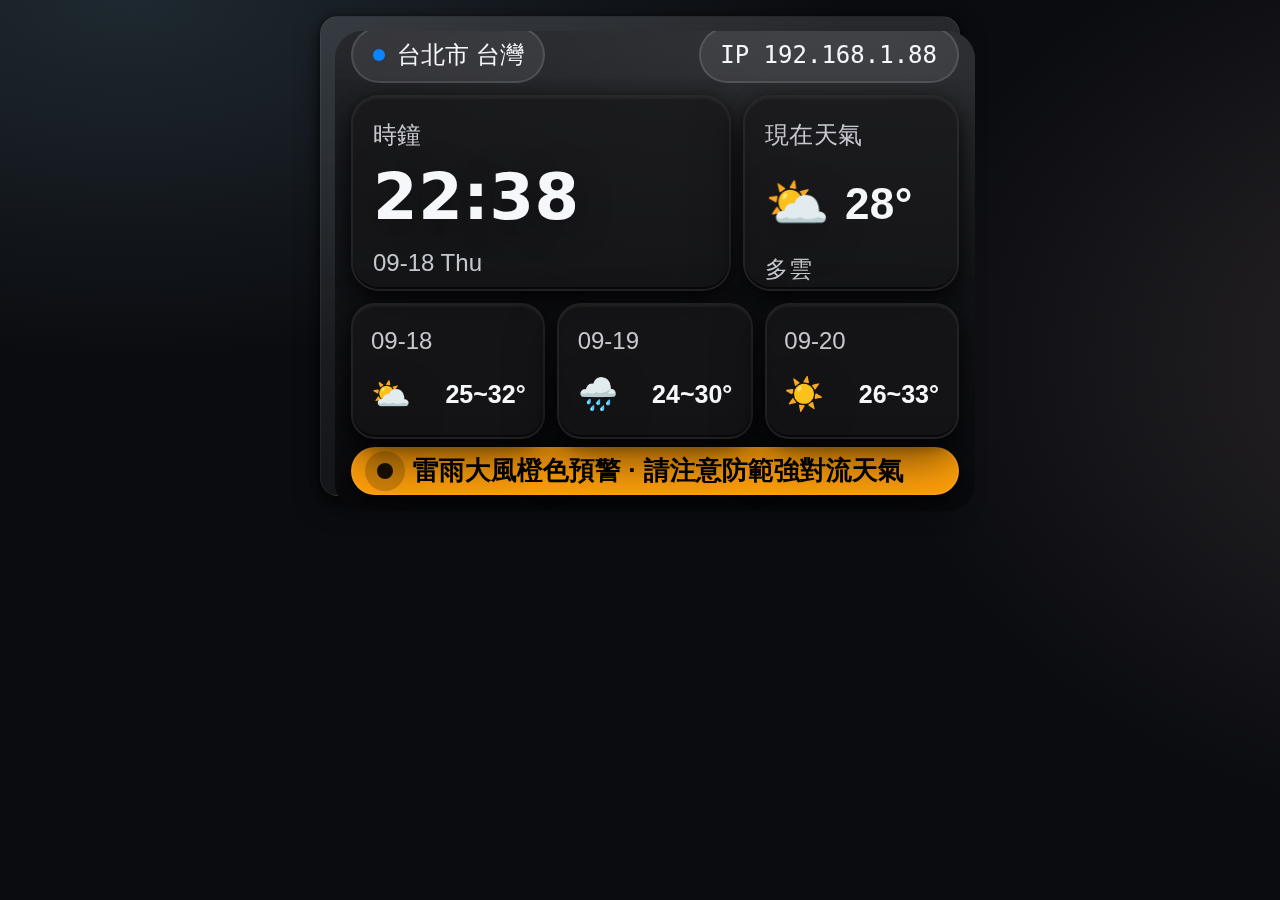
<file: preview/index.html>
<!DOCTYPE html>
<html lang="zh-Hant">
<head>
  <meta charset="utf-8" />
  <meta name="viewport" content="width=device-width, initial-scale=1" />
  <meta name="color-scheme" content="light dark" />
  <title>ESP32 桌面信息牌｜iOS Widgets 風格（純排版）</title>
  <link rel="stylesheet" href="widget.css" />
</head>
<body>
  <div class="wrap">
    <div class="screen">
      <div class="statusbar">
        <div class="chip"><span class="dot-signal"></span><span>台北市 台灣</span></div>
        <div class="chip"><span class="mono">IP 192.168.1.88</span></div>
      </div>

      <div class="content">
        <section class="widget w-clock">
          <div class="title">時鐘</div>
          <div class="time">22:38</div>
          <div class="date">09-18 Thu</div>
        </section>

        <section class="widget w-now">
          <div class="title">現在天氣</div>
          <div class="toprow">
            <div class="icon-lg" aria-hidden="true">⛅️</div>
            <div class="temp">28°</div>
          </div>
          <div class="meta-lines">
            <div class="line">多雲</div>
            <div class="line">濕度 65% · 東風 3級</div>
          </div>
        </section>

        <section class="w-forecast">
          <div class="card">
            <div class="d">09-18</div>
            <div class="mini">
              <div class="i" aria-hidden="true">⛅️</div>
              <div class="t">25~32°</div>
            </div>
          </div>
          <div class="card">
            <div class="d">09-19</div>
            <div class="mini">
              <div class="i" aria-hidden="true">🌧️</div>
              <div class="t">24~30°</div>
            </div>
          </div>
          <div class="card">
            <div class="d">09-20</div>
            <div class="mini">
              <div class="i" aria-hidden="true">☀️</div>
              <div class="t">26~33°</div>
            </div>
          </div>
        </section>

        <section class="warn orange">
          <span class="pulse" aria-hidden="true"></span>
          <span>雷雨大風橙色預警 · 請注意防範強對流天氣</span>
        </section>
      </div>
    </div>
  </div>
</body>
</html>
</file>
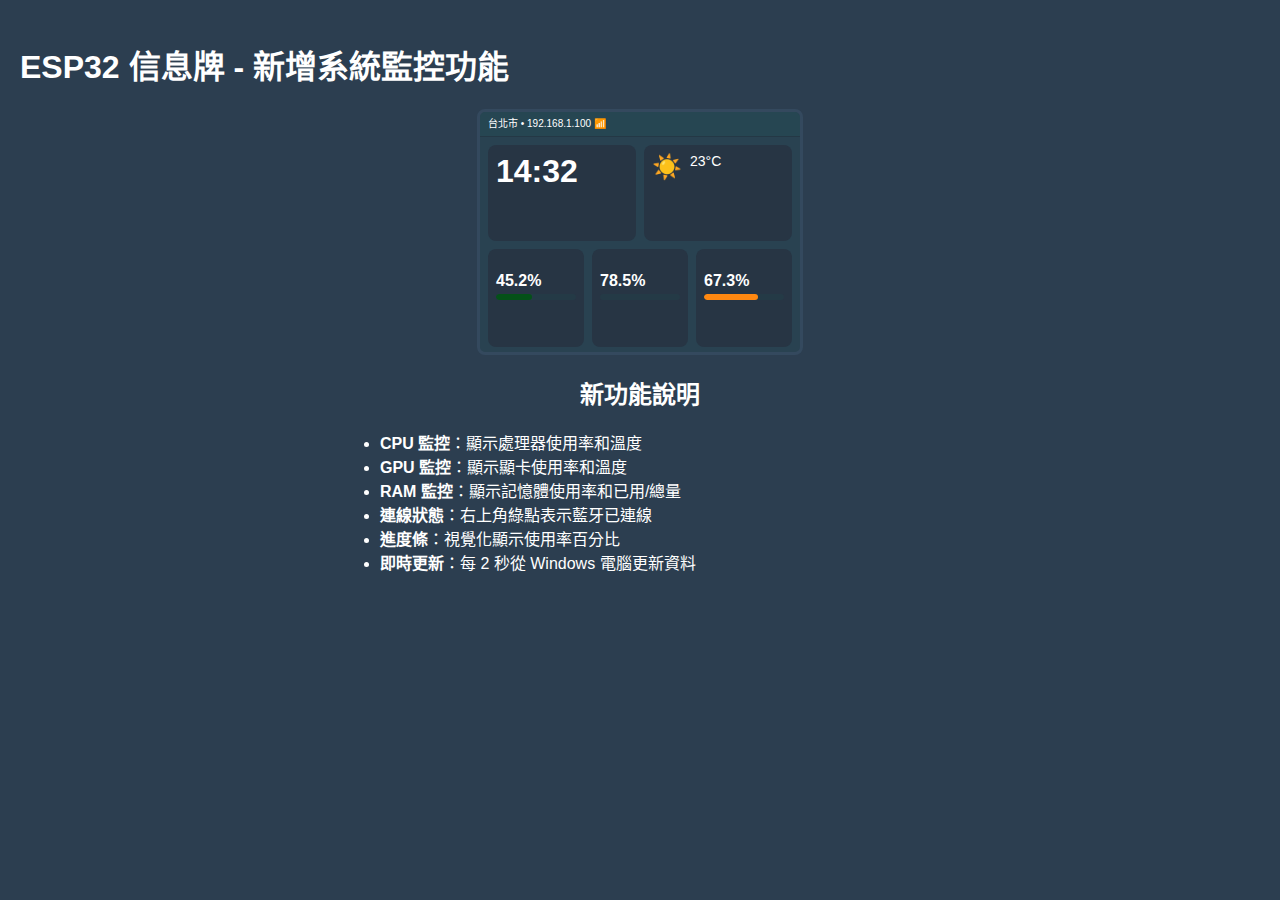
<file: preview/system_monitor_preview.html>
<!DOCTYPE html>
<html lang="zh-TW">
<head>
    <meta charset="UTF-8">
    <meta name="viewport" content="width=device-width, initial-scale=1.0">
    <title>ESP32 系統監控 - 螢幕預覽</title>
    <style>
        body {
            margin: 0;
            padding: 20px;
            font-family: -apple-system, BlinkMacSystemFont, 'Segoe UI', Roboto, sans-serif;
            background: #2c3e50;
            color: white;
        }
        
        .device-frame {
            width: 320px;
            height: 240px;
            background: #0861;
            border: 3px solid #34495e;
            border-radius: 8px;
            position: relative;
            margin: 0 auto;
            overflow: hidden;
        }
        
        .status-bar {
            height: 24px;
            background: #0861;
            padding: 0 8px;
            font-size: 10px;
            line-height: 24px;
            border-bottom: 1px solid #2124;
        }
        
        .content-area {
            padding: 8px;
            height: calc(240px - 24px - 16px);
        }
        
        .row {
            display: flex;
            gap: 8px;
            margin-bottom: 8px;
        }
        
        .card {
            background: #2124;
            border-radius: 8px;
            padding: 8px;
            color: white;
        }
        
        .clock-card {
            flex: 1;
            height: 80px;
        }
        
        .weather-card {
            flex: 1;
            height: 80px;
        }
        
        .system-cards {
            display: flex;
            gap: 8px;
            margin-bottom: 8px;
        }
        
        .system-card {
            flex: 1;
            background: #2124;
            border-radius: 8px;
            padding: 8px;
            height: 82px;
            position: relative;
        }
        
        .system-card h4 {
            margin: 0;
            font-size: 10px;
            color: #8410;
        }
        
        .system-card .percentage {
            font-size: 16px;
            font-weight: bold;
            margin: 4px 0;
        }
        
        .progress-bar {
            width: 100%;
            height: 6px;
            background: #0861;
            border-radius: 3px;
            overflow: hidden;
            margin: 4px 0;
        }
        
        .progress-fill {
            height: 100%;
            border-radius: 3px;
        }
        
        .cpu .progress-fill { background: #051d; }
        .gpu .progress-fill { background: #07e0; }
        .ram .progress-fill { background: #f81f; }
        
        .system-card .info {
            font-size: 9px;
            color: #8410;
        }
        
        .connection-dot {
            position: absolute;
            top: 8px;
            right: 8px;
            width: 6px;
            height: 6px;
            border-radius: 50%;
            background: #07e0;
        }
        
        .warning-bar {
            background: #fd20;
            border-radius: 11px;
            padding: 4px 8px;
            font-size: 10px;
            color: black;
            height: 14px;
            line-height: 14px;
        }
        
        .big-text {
            font-size: 32px;
            font-weight: bold;
        }
        
        .medium-text {
            font-size: 14px;
        }
        
        .small-text {
            font-size: 10px;
            color: #8410;
        }
    </style>
</head>
<body>
    <h1>ESP32 信息牌 - 新增系統監控功能</h1>
    
    <div class="device-frame">
        <!-- Status Bar -->
        <div class="status-bar">
            台北市 • 192.168.1.100 📶
        </div>
        
        <!-- Content Area -->
        <div class="content-area">
            <!-- First Row: Clock + Weather -->
            <div class="row">
                <div class="card clock-card">
                    <div class="big-text">14:32</div>
                    <div class="small-text">01-15 Mon</div>
                </div>
                <div class="card weather-card">
                    <div style="display: flex;">
                        <div style="font-size: 24px;">☀️</div>
                        <div style="margin-left: 8px;">
                            <div class="medium-text">23°C</div>
                            <div class="small-text">晴朗</div>
                            <div class="small-text">濕度65% • 東風2級</div>
                        </div>
                    </div>
                </div>
            </div>
            
            <!-- Second Row: System Monitoring -->
            <div class="system-cards">
                <div class="system-card cpu">
                    <div class="connection-dot"></div>
                    <h4>CPU</h4>
                    <div class="percentage">45.2%</div>
                    <div class="progress-bar">
                        <div class="progress-fill" style="width: 45.2%;"></div>
                    </div>
                    <div class="info">65°C</div>
                </div>
                <div class="system-card gpu">
                    <div class="connection-dot"></div>
                    <h4>GPU</h4>
                    <div class="percentage">78.5%</div>
                    <div class="progress-bar">
                        <div class="progress-fill" style="width: 78.5%;"></div>
                    </div>
                    <div class="info">72°C</div>
                </div>
                <div class="system-card ram">
                    <div class="connection-dot"></div>
                    <h4>RAM</h4>
                    <div class="percentage">67.3%</div>
                    <div class="progress-bar">
                        <div class="progress-fill" style="width: 67.3%;"></div>
                    </div>
                    <div class="info">10.8/16GB</div>
                </div>
            </div>
            
            <!-- Warning Bar -->
            <div class="warning-bar">
                🌧️ 大雨預警：明日下午有強降雨，請注意安全
            </div>
        </div>
    </div>
    
    <div style="margin-top: 20px; text-align: center; max-width: 600px; margin-left: auto; margin-right: auto;">
        <h2>新功能說明</h2>
        <ul style="text-align: left;">
            <li><strong>CPU 監控</strong>：顯示處理器使用率和溫度</li>
            <li><strong>GPU 監控</strong>：顯示顯卡使用率和溫度</li>
            <li><strong>RAM 監控</strong>：顯示記憶體使用率和已用/總量</li>
            <li><strong>連線狀態</strong>：右上角綠點表示藍牙已連線</li>
            <li><strong>進度條</strong>：視覺化顯示使用率百分比</li>
            <li><strong>即時更新</strong>：每 2 秒從 Windows 電腦更新資料</li>
        </ul>
    </div>
</body>
</html>
</file>
<file: preview/widget.css>
:root{
  --scale: 2;
  --gap: 6px;
  --statusbar-h: 24px;
  --statusbar-gap: 8px;

  --radius: 14px;
  --radius-sm: 12px;
  --accent: #0A84FF;
  --fg: #f6f7fb;
  --fg-muted:#c7c7cf;
  --bg:#0b0c10;
  --widget-bg: rgba(22,22,24,.72);
  --widget-border: rgba(255,255,255,.06);
  --widget-highlight: rgba(255,255,255,.06);
  --shadow: 0 10px 24px rgba(0,0,0,.55), 0 2px 8px rgba(0,0,0,.6);
  --inner: inset 0 1px 0 rgba(255,255,255,.04), inset 0 -1px 0 rgba(0,0,0,.5);
  --chip-bg: rgba(255,255,255,.08);
  --chip-border: rgba(255,255,255,.12);
  --warn-fg-dark:#000;
}
*{box-sizing:border-box}
html,body{height:100%}
body{
  margin:0; padding:16px;
  font:14px/1.5 -apple-system, BlinkMacSystemFont, "SF Pro Text","SF Pro Display","SF Pro Rounded", Segoe UI, Roboto, Helvetica, Arial, "Noto Sans TC","Microsoft JhengHei", system-ui, sans-serif;
  color:var(--fg);
  background:
    radial-gradient(1200px 600px at 10% 0%, #9EE2FF22, transparent 60%),
    radial-gradient(1100px 800px at 120% 40%, #FFD8D622, transparent 60%),
    var(--bg);
}
.wrap{
  width: calc(320px * var(--scale));
  height: calc(240px * var(--scale));
  margin: 0 auto;
  padding: 14px;
  border-radius: 18px;
  border: 1px solid var(--widget-border);
  background: linear-gradient(180deg, rgba(255,255,255,.12), rgba(255,255,255,.04));
  box-shadow: var(--shadow);
}
.screen{
  position: relative;
  width: 320px; height: 240px;
  transform: scale(var(--scale)); transform-origin: top left;
  border-radius: 14px; overflow: hidden;
  background:
    radial-gradient(600px 300px at 80% -20%, rgba(255,255,255,.12), transparent 60%),
    radial-gradient(800px 500px at -40% 140%, rgba(0,0,0,.08), transparent 60%),
    linear-gradient(180deg, rgba(255,255,255,.08), rgba(0,0,0,.04)),
    var(--bg);
}
.statusbar{
  position:absolute; inset:0 0 auto 0; height: var(--statusbar-h); padding:0 8px;
  display:flex; align-items:center; justify-content:space-between; font-size:12px;
  backdrop-filter: saturate(140%) blur(14px);
  z-index: 2;
}
.chip{
  display:inline-flex; align-items:center; gap:6px; padding:4px 10px; border-radius:999px;
  background:var(--chip-bg); border:1px solid var(--chip-border);
}
.dot-signal{ width:6px; height:6px; background:var(--accent); border-radius:50% }
.mono{ font-family: ui-monospace, SFMono-Regular, Menlo, Consolas, monospace }

/* 可用高 = 200；98 + 66 + 24 + 12(gap*2) = 200 恰好 */
.content{
  position:absolute; left:8px; right:8px;
  top: calc(var(--statusbar-h) + var(--statusbar-gap));
  bottom: 8px;
  display:grid; gap: var(--gap);
  grid-template-columns: 190px 108px;
  grid-template-rows: 98px 66px 24px;
  grid-template-areas:
    "clock  now"
    "forecast forecast"
    "warn    warn";
  z-index: 1;
}
.widget{
  background:var(--widget-bg); border:1px solid var(--widget-border);
  border-radius: var(--radius); box-shadow: var(--shadow), var(--inner);
  display:flex; flex-direction:column; min-width:0; min-height:0; overflow:hidden;
  padding:10px;
}
.title{ font-size:12px; color:var(--fg-muted); margin-bottom:6px; letter-spacing:.2px }
.w-clock{ grid-area: clock }
.w-clock .time{
  font-family: "SF Pro Rounded","SF Pro Display",-apple-system,system-ui;
  font-weight:800; font-size:32px; line-height:1; letter-spacing:.3px;
  text-shadow: 0 4px 18px rgba(0,0,0,.35);
}
.w-clock .date{ margin-top:8px; font-size:12px; color:var(--fg-muted) }
.w-now{ grid-area: now }
.w-now .toprow{ display:flex; align-items:center; gap:8px; margin-bottom:6px }
.icon-lg{ font-size:26px; filter: drop-shadow(0 6px 10px rgba(0,0,0,.25)) }
.temp{ font-weight:800; font-size:22px; letter-spacing:.2px }
.meta-lines{ display:grid; row-gap:2px }
.meta-lines .line{
  color:var(--fg-muted);
  font-size:11.5px; line-height:1.25;
  white-space:normal; word-break:break-word;
}
.w-forecast{
  grid-area: forecast; background:transparent; border:none; box-shadow:none; padding:0;
  display:grid; grid-template-columns: repeat(3, 1fr); gap: var(--gap);
}
.card{
  background:var(--widget-bg); border:1px solid var(--widget-border);
  border-radius: var(--radius-sm); box-shadow: var(--shadow), var(--inner);
  padding:9px; position:relative; display:flex; flex-direction:column; min-width:0;
}
.d{ font-size:12px; color:var(--fg-muted) }
.mini{ display:flex; align-items:center; gap:8px; margin-top:6px }
.mini .i{ font-size:16px; filter: drop-shadow(0 6px 10px rgba(0,0,0,.25)) }
.mini .t{ margin-left:auto; font-weight:700; font-size:12.5px }
.warn{
  grid-area: warn; border-radius: 14px; padding:0 12px;
  border:1px solid var(--widget-border); box-shadow: var(--shadow);
  white-space:nowrap; overflow:hidden; text-overflow:ellipsis; font-size:13px;
  display:flex; align-items:center; gap:10px; font-weight:650;
}
.warn.none   { background: color-mix(in srgb, var(--chip-bg) 100%, transparent) }
.warn.yellow { background: #FFD60A; color: var(--warn-fg-dark) }
.warn.orange { background: #FF9F0A; color: var(--warn-fg-dark) }
.warn.red    { background: #FF453A; color: var(--warn-fg-dark) }
.pulse{ width:8px; height:8px; border-radius:50%; background: currentColor; opacity:.9; box-shadow: 0 0 0 6px color-mix(in srgb, currentColor 20%, transparent) }
</file>
